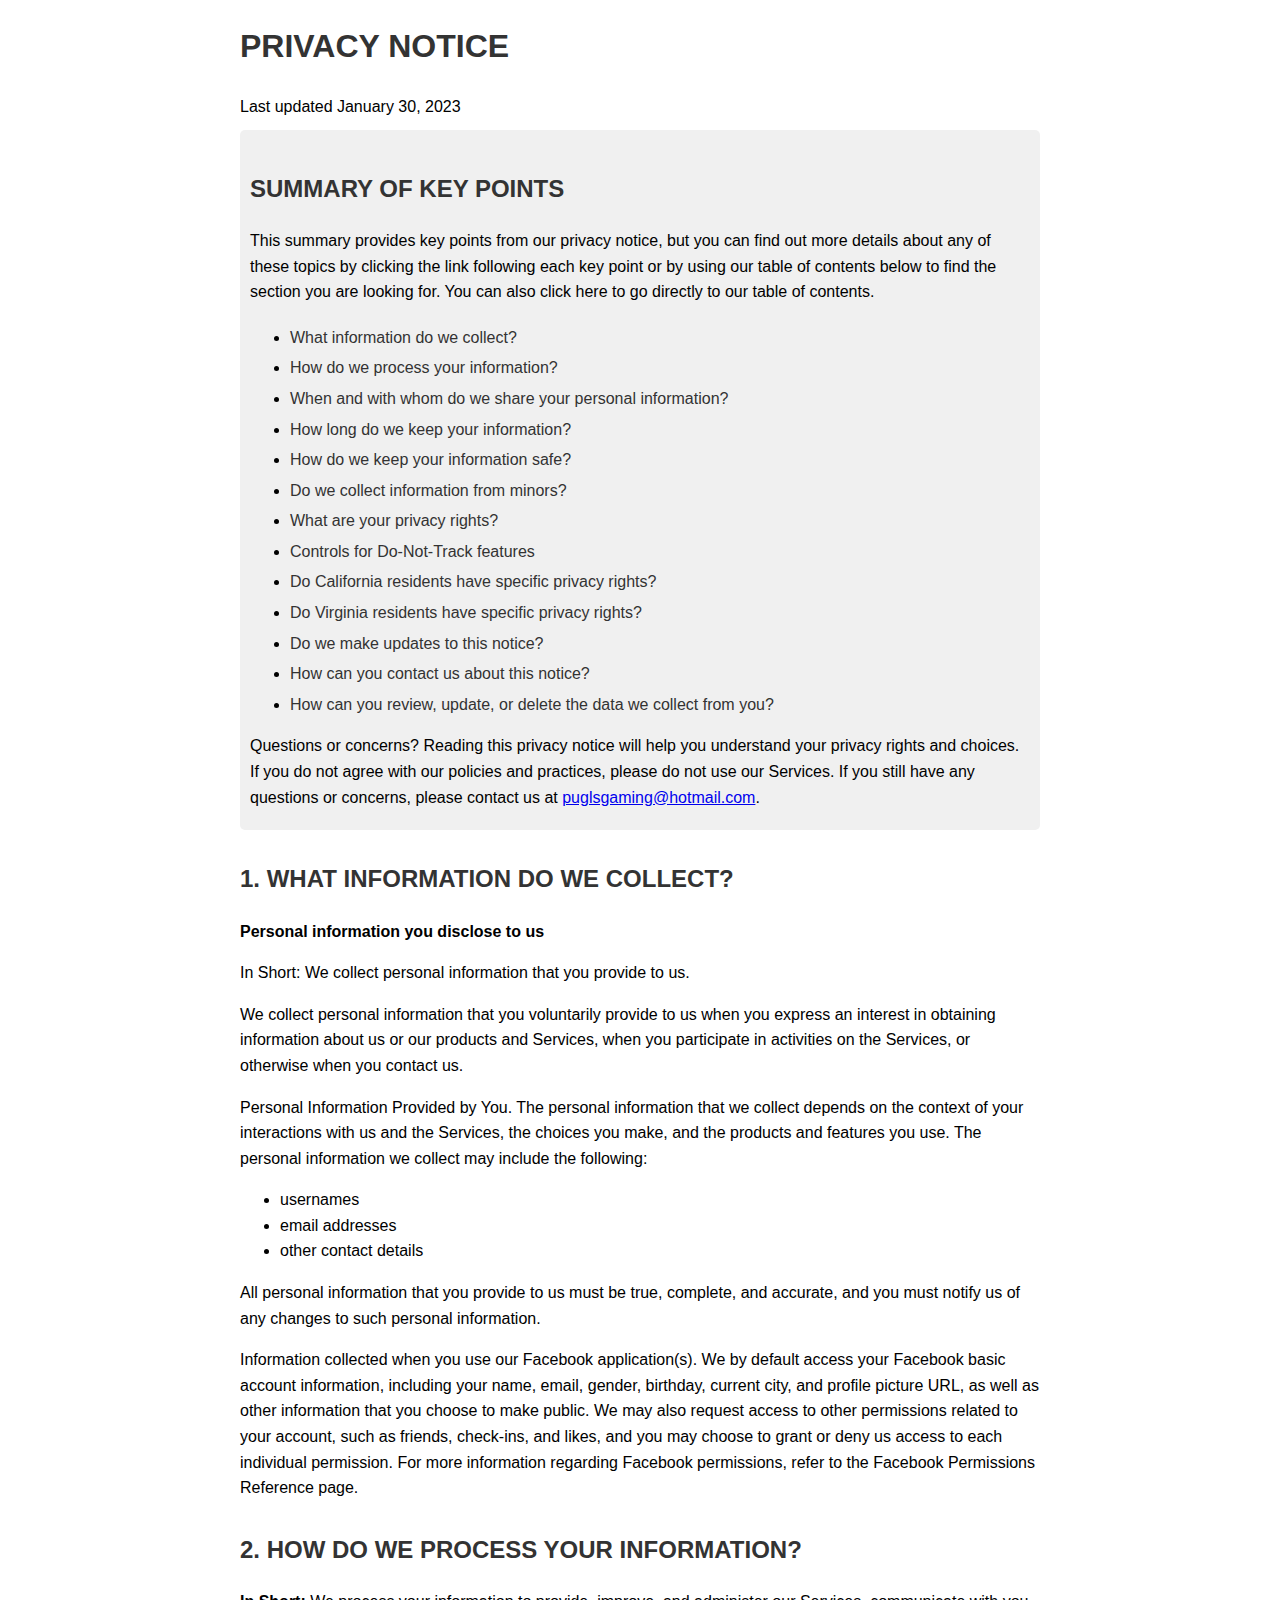
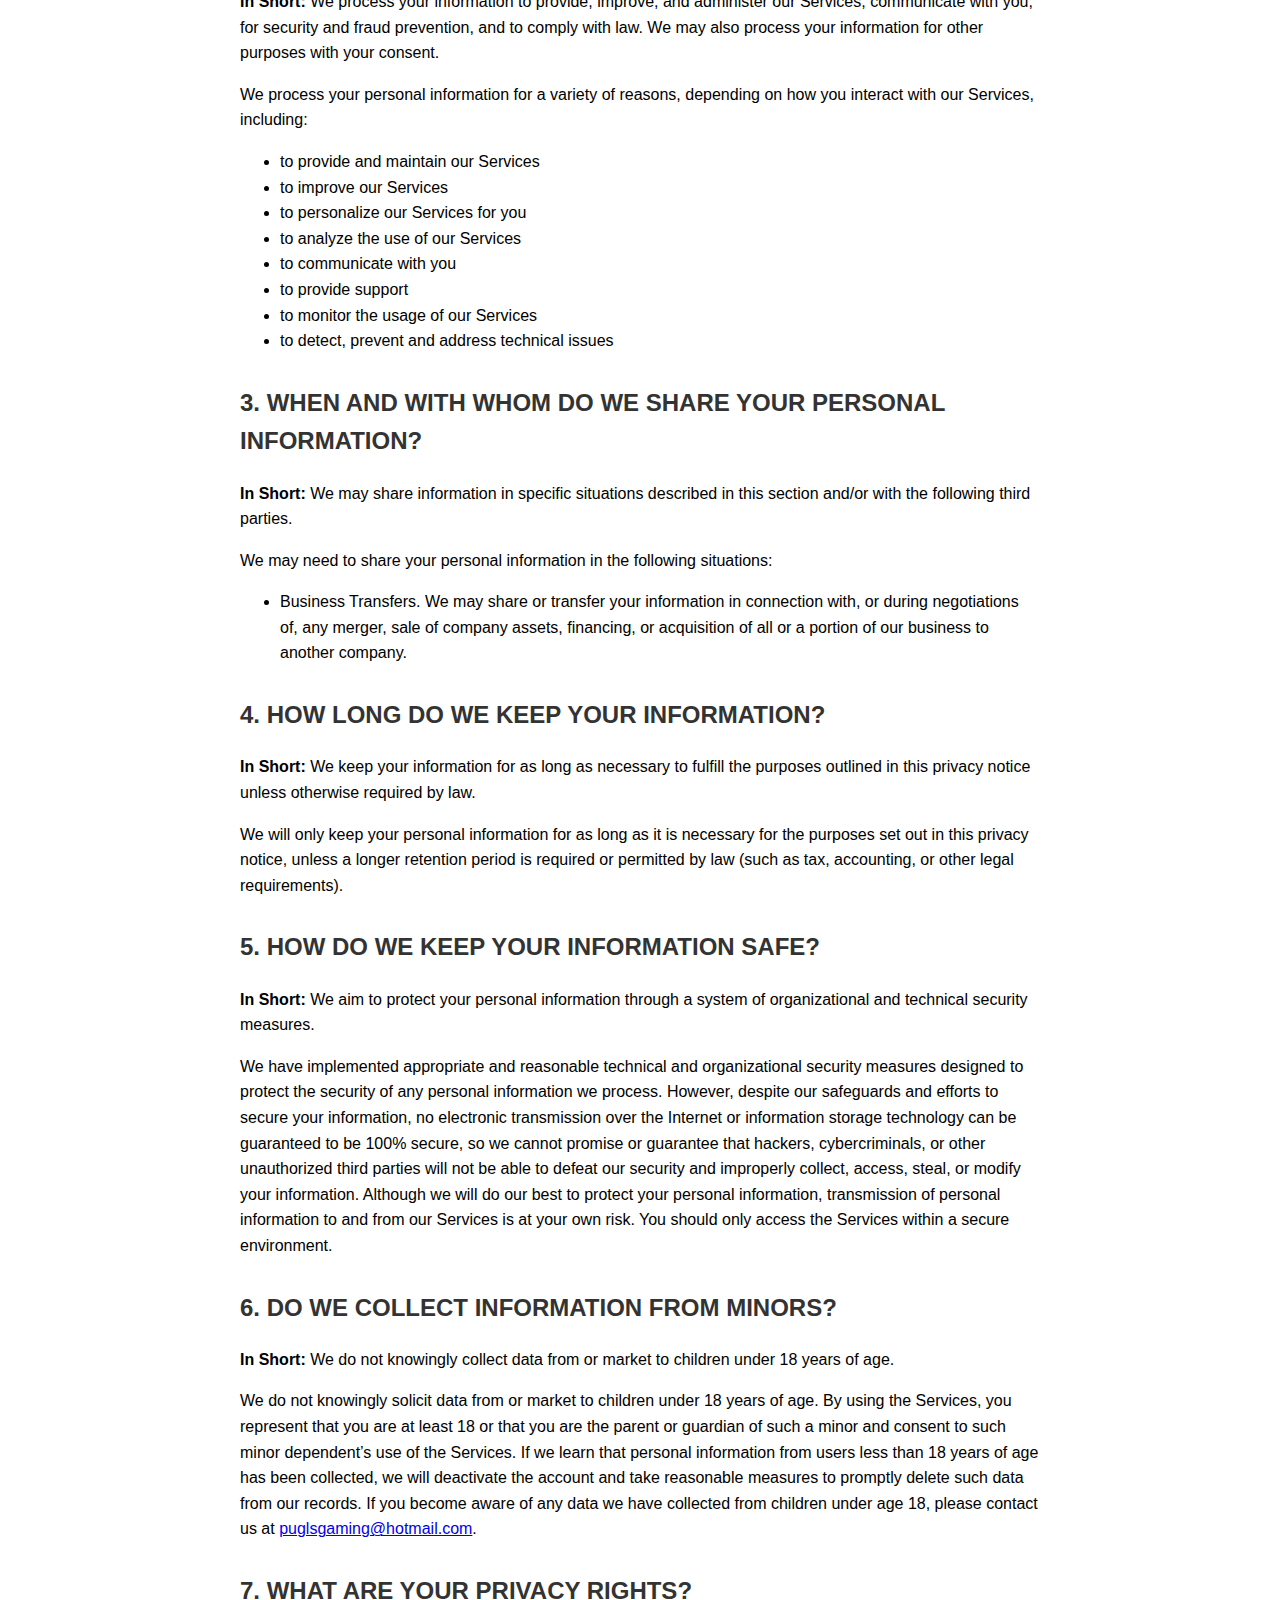
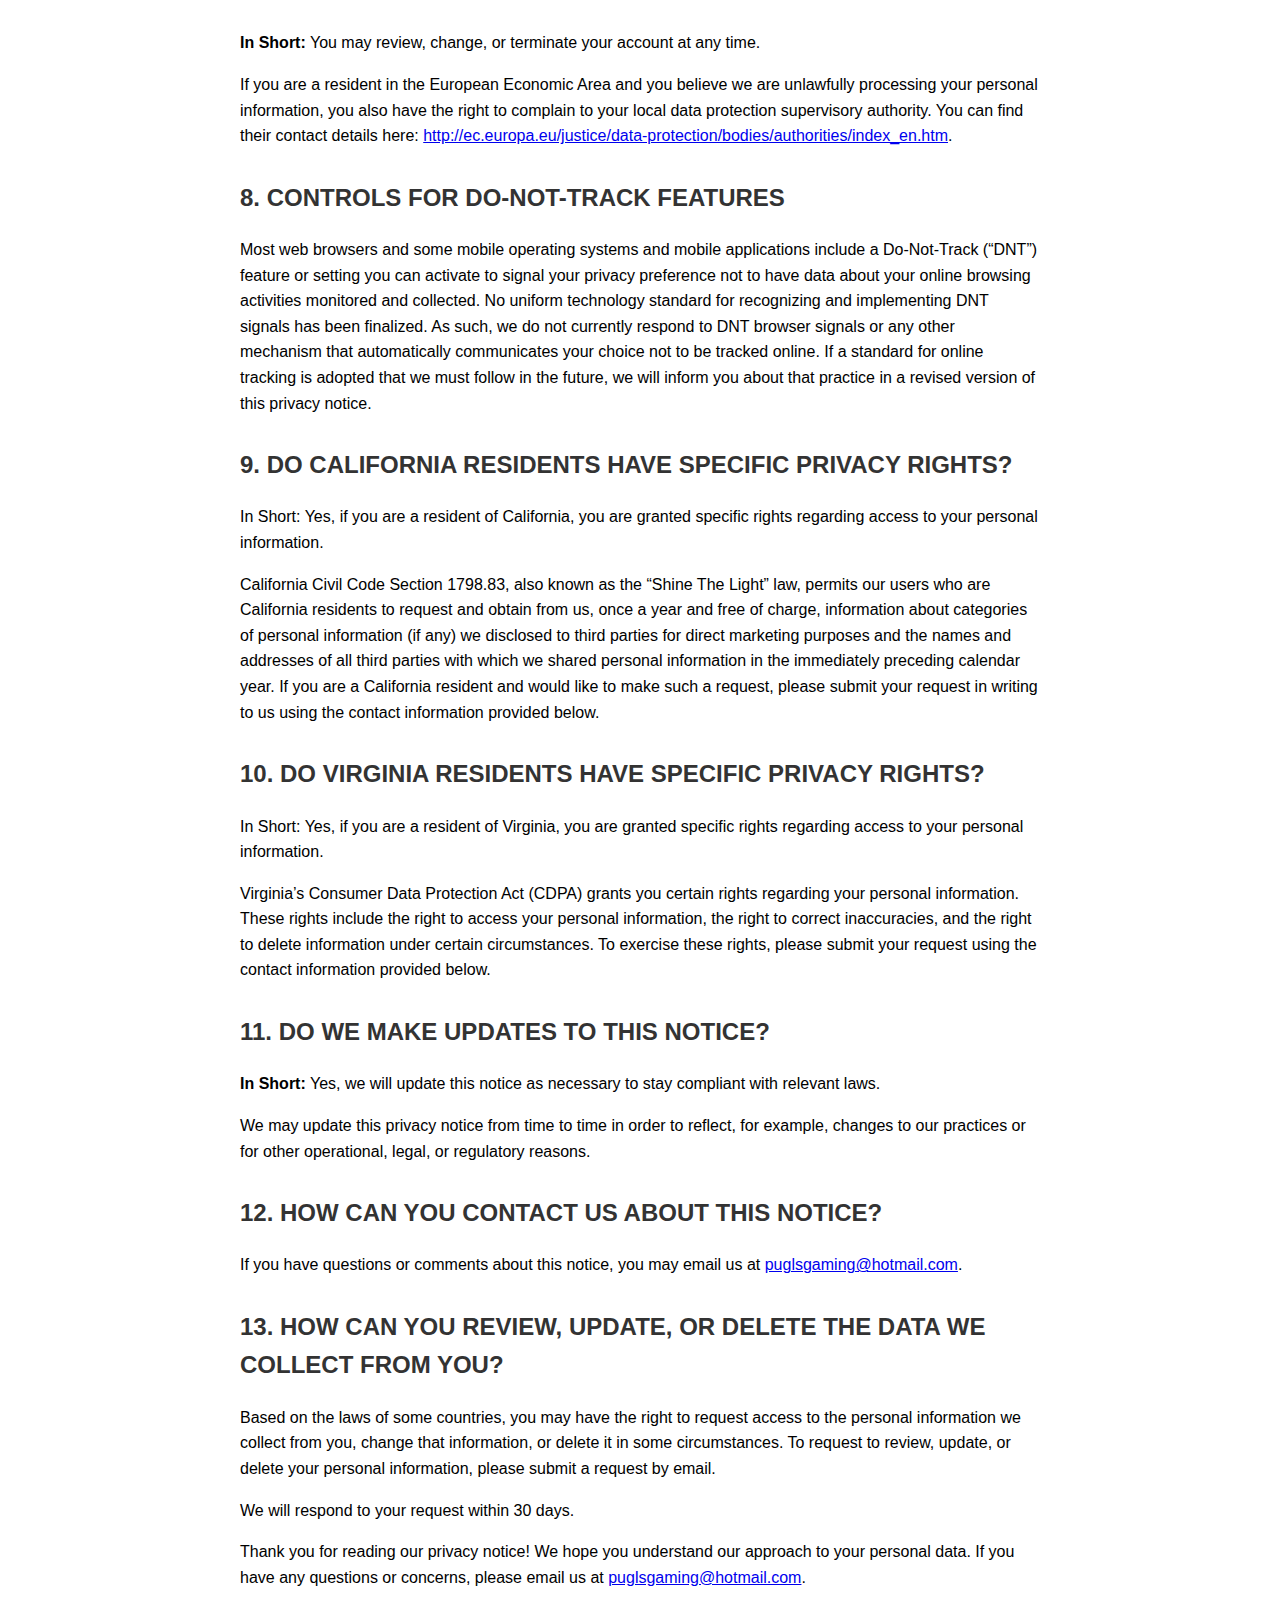
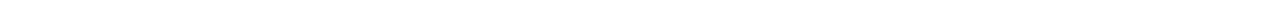
<file: privacy.html>
<!DOCTYPE html>
<html lang="en">

<head>
    <meta charset="UTF-8">
    <meta name="viewport" content="width=device-width, initial-scale=1.0">
    <title>Privacy Policy</title>
    <style>
        body {
            font-family: Arial, sans-serif;
            line-height: 1.6;
            margin: 20px;
            max-width: 800px;
            margin-left: auto;
            margin-right: auto;
        }

        h1,
        h2,
        h3 {
            color: #333;
        }

        h2 {
            margin-top: 30px;
        }

        p {
            margin-bottom: 10px;
        }

        .summary {
            background-color: #f0f0f0;
            padding: 10px;
            border-radius: 5px;
        }

        .toc {
            margin-top: 20px;
            margin-bottom: 10px;
        }

        .toc a {
            display: block;
            margin-bottom: 5px;
            text-decoration: none;
            color: #333;
        }

        .toc a:hover {
            text-decoration: underline;
        }
    </style>
</head>

<body>

    <header>
        <h1>PRIVACY NOTICE</h1>
        <p>Last updated January 30, 2023</p>
    </header>

    <div class="summary">
        <h2>SUMMARY OF KEY POINTS</h2>
        <p>This summary provides key points from our privacy notice, but you can find out more details about any of these
            topics by clicking the link following each key point or by using our table of contents below to find the
            section you are looking for. You can also click here to go directly to our table of contents.</p>

        <ul class="toc">
            <li><a href="#info-collect">What information do we collect?</a></li>
            <li><a href="#info-process">How do we process your information?</a></li>
            <li><a href="#info-share">When and with whom do we share your personal information?</a></li>
            <li><a href="#info-keep">How long do we keep your information?</a></li>
            <li><a href="#info-safe">How do we keep your information safe?</a></li>
            <li><a href="#info-minors">Do we collect information from minors?</a></li>
            <li><a href="#info-rights">What are your privacy rights?</a></li>
            <li><a href="#info-dnt">Controls for Do-Not-Track features</a></li>
            <li><a href="#info-california">Do California residents have specific privacy rights?</a></li>
            <li><a href="#info-virginia">Do Virginia residents have specific privacy rights?</a></li>
            <li><a href="#info-updates">Do we make updates to this notice?</a></li>
            <li><a href="#info-contact">How can you contact us about this notice?</a></li>
            <li><a href="#info-review">How can you review, update, or delete the data we collect from you?</a></li>
        </ul>

        <p>Questions or concerns? Reading this privacy notice will help you understand your privacy rights and choices. If
            you do not agree with our policies and practices, please do not use our Services. If you still have any
            questions or concerns, please contact us at <a href="mailto:puglsgaming@hotmail.com">puglsgaming@hotmail.com</a>.
        </p>
    </div>

    <section id="info-collect">
        <h2>1. WHAT INFORMATION DO WE COLLECT?</h2>
        <p><strong>Personal information you disclose to us</strong></p>
        <p>In Short: We collect personal information that you provide to us.</p>
        <p>We collect personal information that you voluntarily provide to us when you express an interest in obtaining
            information about us or our products and Services, when you participate in activities on the Services, or
            otherwise when you contact us.</p>
        <p>Personal Information Provided by You. The personal information that we collect depends on the context of your
            interactions with us and the Services, the choices you make, and the products and features you use. The
            personal information we collect may include the following:</p>
        <ul>
            <li>usernames</li>
            <li>email addresses</li>
            <li>other contact details</li>
        </ul>
        <p>All personal information that you provide to us must be true, complete, and accurate, and you must notify us of
            any changes to such personal information.</p>
        <p>Information collected when you use our Facebook application(s). We by default access your Facebook basic account
            information, including your name, email, gender, birthday, current city, and profile picture URL, as well as
            other information that you choose to make public. We may also request access to other permissions related to
            your account, such as friends, check-ins, and likes, and you may choose to grant or deny us access to each
            individual permission. For more information regarding Facebook permissions, refer to the Facebook Permissions
            Reference page.</p>
    </section>

    <section id="info-process">
        <h2>2. HOW DO WE PROCESS YOUR INFORMATION?</h2>
        <p><strong>In Short:</strong> We process your information to provide, improve, and administer our Services, communicate
            with you, for security and fraud prevention, and to comply with law. We may also process your information for
            other purposes with your consent.</p>
        <p>We process your personal information for a variety of reasons, depending on how you interact with our Services,
            including:</p>
        <ul>
            <li>to provide and maintain our Services</li>
            <li>to improve our Services</li>
            <li>to personalize our Services for you</li>
            <li>to analyze the use of our Services</li>
            <li>to communicate with you</li>
            <li>to provide support</li>
            <li>to monitor the usage of our Services</li>
            <li>to detect, prevent and address technical issues</li>
        </ul>
    </section>

    <section id="info-share">
        <h2>3. WHEN AND WITH WHOM DO WE SHARE YOUR PERSONAL INFORMATION?</h2>
        <p><strong>In Short:</strong> We may share information in specific situations described in this section and/or with the
            following third parties.</p>
        <p>We may need to share your personal information in the following situations:</p>
        <ul>
            <li>Business Transfers. We may share or transfer your information in connection with, or during negotiations
                of, any merger, sale of company assets, financing, or acquisition of all or a portion of our business to
                another company.</li>
        </ul>
    </section>

    <section id="info-keep">
        <h2>4. HOW LONG DO WE KEEP YOUR INFORMATION?</h2>
        <p><strong>In Short:</strong> We keep your information for as long as necessary to fulfill the purposes outlined in
            this privacy notice unless otherwise required by law.</p>
        <p>We will only keep your personal information for as long as it is necessary for the purposes set out in this
            privacy notice, unless a longer retention period is required or permitted by law (such as tax, accounting, or
            other legal requirements).</p>
    </section>

    <section id="info-safe">
        <h2>5. HOW DO WE KEEP YOUR INFORMATION SAFE?</h2>
        <p><strong>In Short:</strong> We aim to protect your personal information through a system of organizational and
            technical security measures.</p>
        <p>We have implemented appropriate and reasonable technical and organizational security measures designed to
            protect the security of any personal information we process. However, despite our safeguards and efforts to
            secure your information, no electronic transmission over the Internet or information storage technology can be
            guaranteed to be 100% secure, so we cannot promise or guarantee that hackers, cybercriminals, or other
            unauthorized third parties will not be able to defeat our security and improperly collect, access, steal, or
            modify your information. Although we will do our best to protect your personal information, transmission of
            personal information to and from our Services is at your own risk. You should only access the Services within
            a secure environment.</p>
    </section>

    <section id="info-minors">
        <h2>6. DO WE COLLECT INFORMATION FROM MINORS?</h2>
        <p><strong>In Short:</strong> We do not knowingly collect data from or market to children under 18 years of age.</p>
        <p>We do not knowingly solicit data from or market to children under 18 years of age. By using the Services, you
            represent that you are at least 18 or that you are the parent or guardian of such a minor and consent to such
            minor dependent’s use of the Services. If we learn that personal information from users less than 18 years of
            age has been collected, we will deactivate the account and take reasonable measures to promptly delete such
            data from our records. If you become aware of any data we have collected from children under age 18, please
            contact us at <a href="mailto:puglsgaming@hotmail.com">puglsgaming@hotmail.com</a>.</p>
    </section>

    <section id="info-rights">
        <h2>7. WHAT ARE YOUR PRIVACY RIGHTS?</h2>
        <p><strong>In Short:</strong> You may review, change, or terminate your account at any time.</p>
        <p>If you are a resident in the European Economic Area and you believe we are unlawfully processing your personal
            information, you also have the right to complain to your local data protection supervisory authority. You can
            find their contact details here: <a href="http://ec.europa.eu/justice/data-protection/bodies/authorities/index_en.htm">
                http://ec.europa.eu/justice/data-protection/bodies/authorities/index_en.htm</a>.</p>
    </section>

    <section id="info-dnt">
        <h2>8. CONTROLS FOR DO-NOT-TRACK FEATURES</h2>
        <p>Most web browsers and some mobile operating systems and mobile applications include a Do-Not-Track (“DNT”)
            feature or setting you can activate to signal your privacy preference not to have data about your online
            browsing activities monitored and collected. No uniform technology standard for recognizing and implementing
            DNT signals has been finalized. As such, we do not currently respond to DNT browser signals or any other
            mechanism that automatically communicates your choice not to be tracked online. If a standard for online
            tracking is adopted that we must follow in the future, we will inform you about that practice in a revised
            version of this privacy notice.</p>
    </section>

    <section id="info-california">
        <h2>9. DO CALIFORNIA RESIDENTS HAVE SPECIFIC PRIVACY RIGHTS?</h2>
        <p>In Short: Yes, if you are a resident of California, you are granted specific rights regarding access to your
            personal information.</p>
        <p>California Civil Code Section 1798.83, also known as the “Shine The Light” law, permits our users who are
            California residents to request and obtain from us, once a year and free of charge, information about categories
            of personal information (if any) we disclosed to third parties for direct marketing purposes and the names and
            addresses of all third parties with which we shared personal information in the immediately preceding calendar
            year. If you are a California resident and would like to make such a request, please submit your request in
            writing to us using the contact information provided below.</p>
    </section>

    <section id="info-virginia">
        <h2>10. DO VIRGINIA RESIDENTS HAVE SPECIFIC PRIVACY RIGHTS?</h2>
        <p>In Short: Yes, if you are a resident of Virginia, you are granted specific rights regarding access to your
            personal information.</p>
        <p>Virginia’s Consumer Data Protection Act (CDPA) grants you certain rights regarding your personal information.
            These rights include the right to access your personal information, the right to correct inaccuracies, and the
            right to delete information under certain circumstances. To exercise these rights, please submit your request
            using the contact information provided below.</p>
    </section>

    <section id="info-updates">
        <h2>11. DO WE MAKE UPDATES TO THIS NOTICE?</h2>
        <p><strong>In Short:</strong> Yes, we will update this notice as necessary to stay compliant with relevant laws.</p>
        <p>We may update this privacy notice from time to time in order to reflect, for example, changes to our practices
            or for other operational, legal, or regulatory reasons.</p>
    </section>

    <section id="info-contact">
        <h2>12. HOW CAN YOU CONTACT US ABOUT THIS NOTICE?</h2>
        <p>If you have questions or comments about this notice, you may email us at <a
                href="mailto:puglsgaming@hotmail.com">puglsgaming@hotmail.com</a>.</p>
    </section>

    <section id="info-review">
        <h2>13. HOW CAN YOU REVIEW, UPDATE, OR DELETE THE DATA WE COLLECT FROM YOU?</h2>
        <p>Based on the laws of some countries, you may have the right to request access to the personal information we
            collect from you, change that information, or delete it in some circumstances. To request to review, update, or
            delete your personal information, please submit a request by email.</p>
        <p>We will respond to your request within 30 days.</p>
    </section>

    <footer>
        <p>Thank you for reading our privacy notice! We hope you understand our approach to your personal data. If you have
            any questions or concerns, please email us at <a href="mailto:puglsgaming@hotmail.com">puglsgaming@hotmail.com</a>.
        </p>
    </footer>

</body>

</html>
</file>
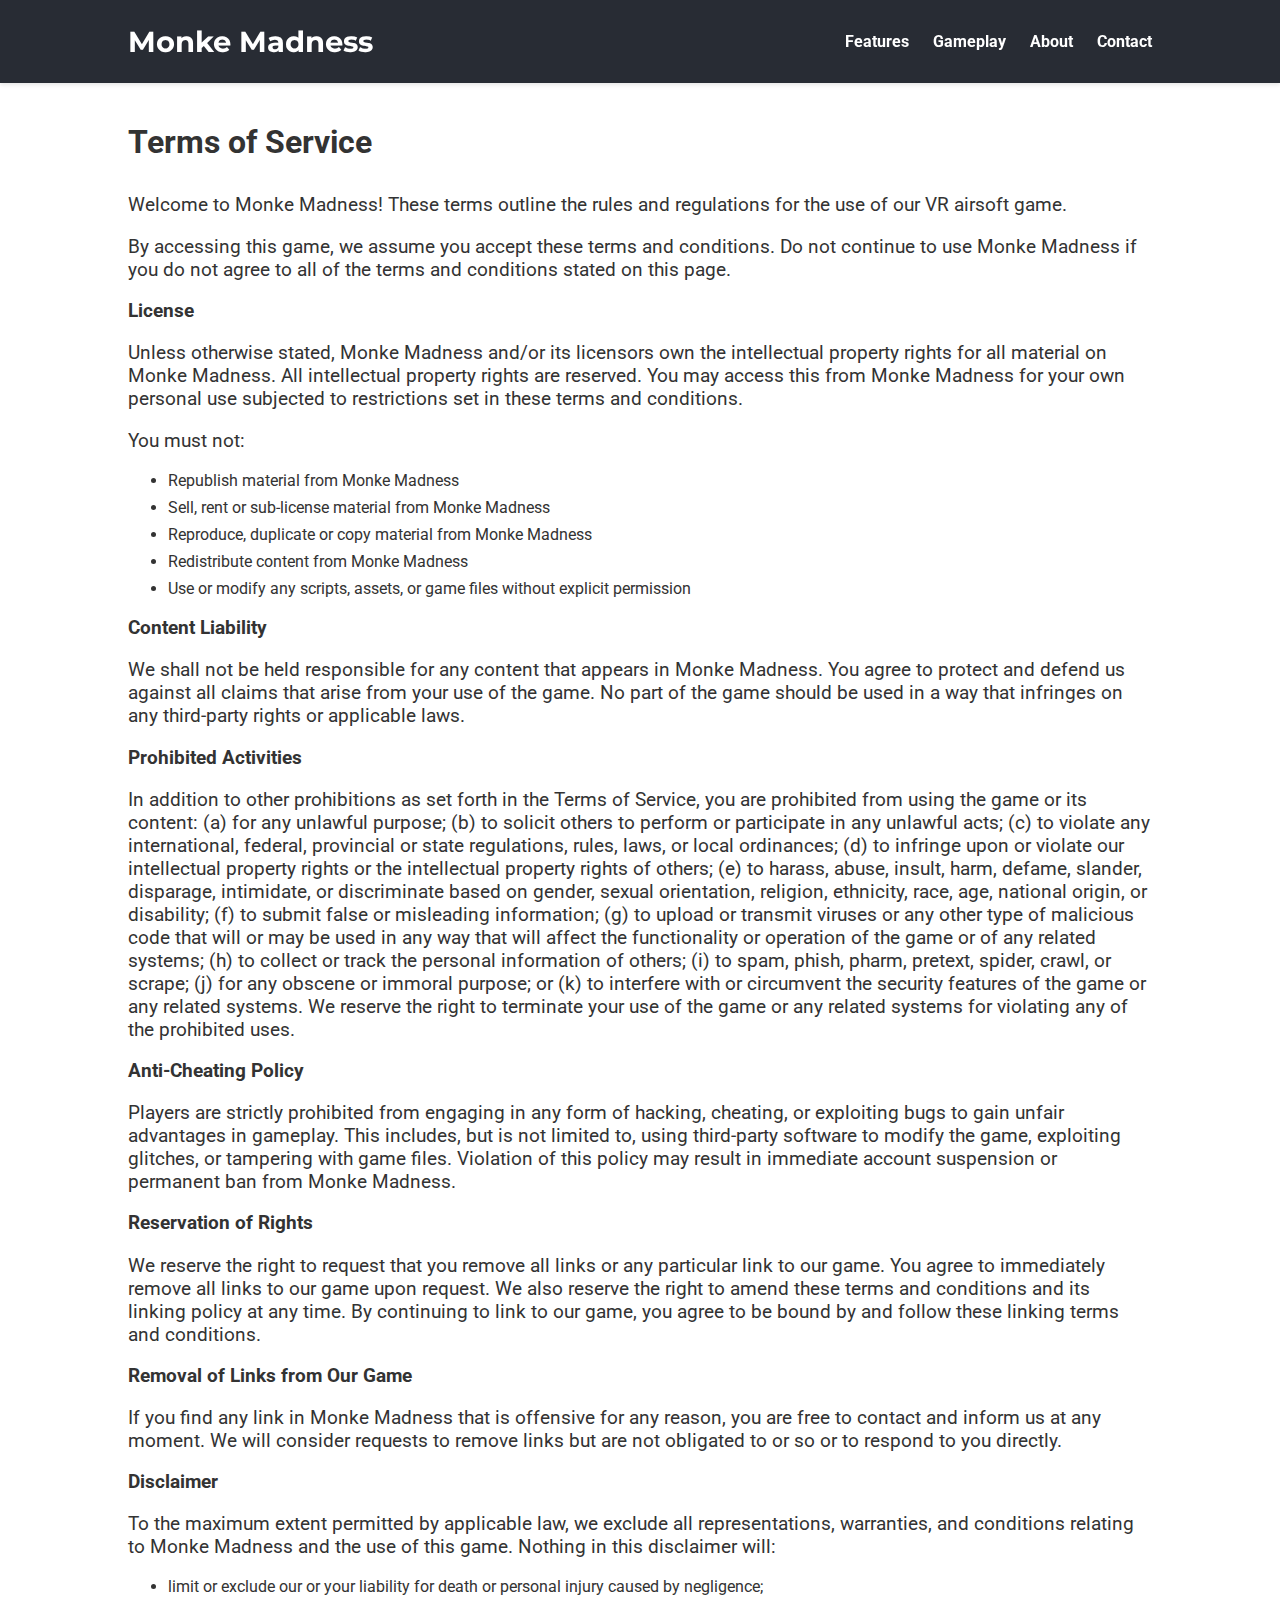
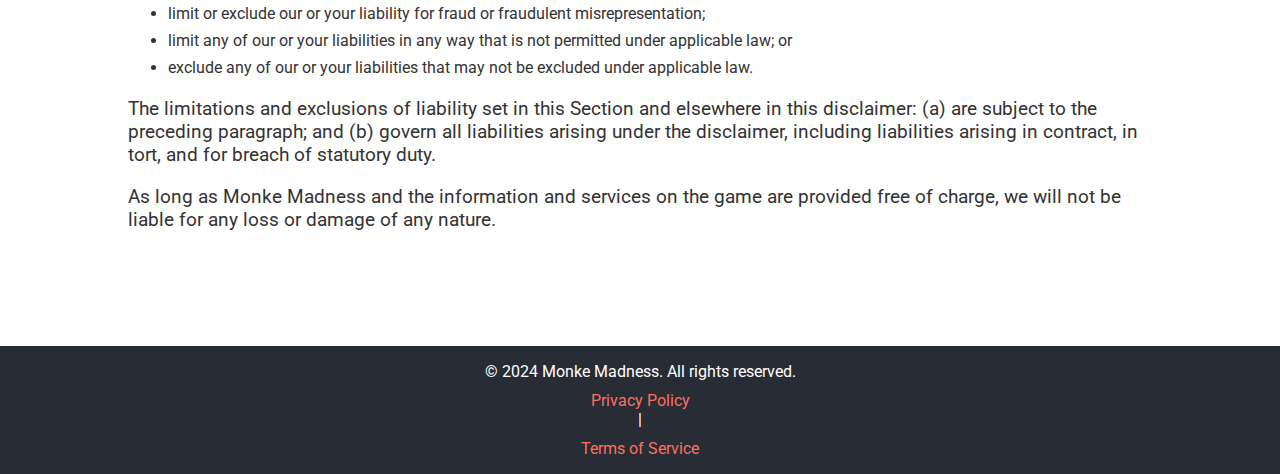
<file: tos.html>
<!DOCTYPE html>
<html lang="en">
<head>
    <meta charset="UTF-8">
    <meta name="viewport" content="width=device-width, initial-scale=1.0">
    <title>Terms of Service - Monke Madness</title>
    <link rel="stylesheet" href="style.css">
    <link href="https://fonts.googleapis.com/css2?family=Roboto:wght@400;700&family=Montserrat:wght@400;700&display=swap" rel="stylesheet">
</head>
<body>
    <header>
        <div class="container">
            <h1 class="logo">Monke Madness</h1>
            <nav>
                <ul>
                    <li><a href="#features">Features</a></li>
                    <li><a href="#gameplay">Gameplay</a></li>
                    <li><a href="#about">About</a></li>
                    <li><a href="#contact">Contact</a></li>
                </ul>
            </nav>
        </div>
    </header>
    <section class="tos-content">
        <div class="container">
            <h2>Terms of Service</h2>
            <p>Welcome to Monke Madness! These terms outline the rules and regulations for the use of our VR airsoft game.</p>
            <p>By accessing this game, we assume you accept these terms and conditions. Do not continue to use Monke Madness if you do not agree to all of the terms and conditions stated on this page.</p>
            
            <h3>License</h3>
            <p>Unless otherwise stated, Monke Madness and/or its licensors own the intellectual property rights for all material on Monke Madness. All intellectual property rights are reserved. You may access this from Monke Madness for your own personal use subjected to restrictions set in these terms and conditions.</p>
            <p>You must not:</p>
            <ul>
                <li>Republish material from Monke Madness</li>
                <li>Sell, rent or sub-license material from Monke Madness</li>
                <li>Reproduce, duplicate or copy material from Monke Madness</li>
                <li>Redistribute content from Monke Madness</li>
                <li>Use or modify any scripts, assets, or game files without explicit permission</li>
            </ul>

            <h3>Content Liability</h3>
            <p>We shall not be held responsible for any content that appears in Monke Madness. You agree to protect and defend us against all claims that arise from your use of the game. No part of the game should be used in a way that infringes on any third-party rights or applicable laws.</p>

            <h3>Prohibited Activities</h3>
            <p>In addition to other prohibitions as set forth in the Terms of Service, you are prohibited from using the game or its content: (a) for any unlawful purpose; (b) to solicit others to perform or participate in any unlawful acts; (c) to violate any international, federal, provincial or state regulations, rules, laws, or local ordinances; (d) to infringe upon or violate our intellectual property rights or the intellectual property rights of others; (e) to harass, abuse, insult, harm, defame, slander, disparage, intimidate, or discriminate based on gender, sexual orientation, religion, ethnicity, race, age, national origin, or disability; (f) to submit false or misleading information; (g) to upload or transmit viruses or any other type of malicious code that will or may be used in any way that will affect the functionality or operation of the game or of any related systems; (h) to collect or track the personal information of others; (i) to spam, phish, pharm, pretext, spider, crawl, or scrape; (j) for any obscene or immoral purpose; or (k) to interfere with or circumvent the security features of the game or any related systems. We reserve the right to terminate your use of the game or any related systems for violating any of the prohibited uses.</p>

            <h3>Anti-Cheating Policy</h3>
            <p>Players are strictly prohibited from engaging in any form of hacking, cheating, or exploiting bugs to gain unfair advantages in gameplay. This includes, but is not limited to, using third-party software to modify the game, exploiting glitches, or tampering with game files. Violation of this policy may result in immediate account suspension or permanent ban from Monke Madness.</p>

            <h3>Reservation of Rights</h3>
            <p>We reserve the right to request that you remove all links or any particular link to our game. You agree to immediately remove all links to our game upon request. We also reserve the right to amend these terms and conditions and its linking policy at any time. By continuing to link to our game, you agree to be bound by and follow these linking terms and conditions.</p>

            <h3>Removal of Links from Our Game</h3>
            <p>If you find any link in Monke Madness that is offensive for any reason, you are free to contact and inform us at any moment. We will consider requests to remove links but are not obligated to or so or to respond to you directly.</p>

            <h3>Disclaimer</h3>
            <p>To the maximum extent permitted by applicable law, we exclude all representations, warranties, and conditions relating to Monke Madness and the use of this game. Nothing in this disclaimer will:</p>
            <ul>
                <li>limit or exclude our or your liability for death or personal injury caused by negligence;</li>
                <li>limit or exclude our or your liability for fraud or fraudulent misrepresentation;</li>
                <li>limit any of our or your liabilities in any way that is not permitted under applicable law; or</li>
                <li>exclude any of our or your liabilities that may not be excluded under applicable law.</li>
            </ul>
            <p>The limitations and exclusions of liability set in this Section and elsewhere in this disclaimer: (a) are subject to the preceding paragraph; and (b) govern all liabilities arising under the disclaimer, including liabilities arising in contract, in tort, and for breach of statutory duty.</p>

            <p>As long as Monke Madness and the information and services on the game are provided free of charge, we will not be liable for any loss or damage of any nature.</p>
        </div>
    </section>
    <footer>
        <div class="container">
            <p>&copy; 2024 Monke Madness. All rights reserved.</p>
            <p><a href="privacy.html">Privacy Policy</a> | <a href="tos.html">Terms of Service</a></p>
        </div>
    </footer>
</body>
</html>
</file>
<file: style.css>
/* General Styles */
body {
    font-family: 'Roboto', sans-serif;
    margin: 0;
    padding: 0;
    color: #333;
    background-color: #f4f4f4;
}

.container {
    width: 80%;
    max-width: 1200px;
    margin: 0 auto;
}

.silly {
    color: #000;
}

header {
    background-color: #282c34;
    color: #fff;
    padding: 1em 0;
    position: fixed;
    width: 100%;
    top: 0;
    z-index: 1000;
    box-shadow: 0 2px 4px rgba(0, 0, 0, 0.1);
}

header .container {
    display: flex;
    justify-content: space-between;
    align-items: center;
}

header .logo {
    font-family: 'Montserrat', sans-serif;
    font-size: 1.8em;
    margin: 0;
}

header nav ul {
    list-style: none;
    padding: 0;
    display: flex;
}

header nav ul li {
    margin-left: 1.5em;
}

header nav ul li a {
    color: #fff;
    text-decoration: none;
    font-weight: 700;
    transition: color 0.3s;
}

header nav ul li a:hover {
    color: #ff6f61;
}

/* Hero Section */
.hero {
    background: url('hero-image.jpg') no-repeat center center/cover;
    color: #fff;
    padding: 8em 0;
    text-align: center;
    display: flex;
    flex-direction: column;
    justify-content: center;
    align-items: center;
    position: relative;
    top: 70px;
}

.hero h2 {
    font-size: 2.5em;
    margin-bottom: 0.5em;
    animation: fadeInDown 1s ease-in-out;
}

.hero p {
    font-size: 1.2em;
    margin-bottom: 1em;
    animation: fadeInUp 1s ease-in-out;
}

.hero .btn {
    background-color: #ff6f61;
    color: #fff;
    padding: 0.75em 1.5em;
    text-decoration: none;
    border-radius: 5px;
    transition: background-color 0.3s;
    animation: fadeIn 2s ease-in-out;
}

.hero .btn:hover {
    background-color: #e55a50;
}

/* Features Section */
.features {
    padding: 6em 0;
    text-align: center;
    background-color: #fff;
}

.features h2 {
    font-size: 2em;
    margin-bottom: 2em;
}

.features .feature-list {
    display: flex;
    justify-content: space-around;
    flex-wrap: wrap;
}

.features .feature {
    flex: 1;
    padding: 1.5em;
    margin: 1em;
    background-color: #f4f4f4;
    border-radius: 10px;
    box-shadow: 0 4px 6px rgba(0, 0, 0, 0.1);
    transition: transform 0.3s, box-shadow 0.3s;
}

.features .feature h3 {
    margin-top: 0;
    font-size: 1.5em;
}

.features .feature p {
    font-size: 1em;
}

.features .feature:hover {
    transform: translateY(-10px);
    box-shadow: 0 8px 12px rgba(0, 0, 0, 0.1);
}

/* Gameplay Section */
.gameplay {
    padding: 6em 0;
    text-align: center;
    background-color: #f9f9f9;
}

.gameplay h2 {
    font-size: 2em;
    margin-bottom: 1em;
}

.gameplay p {
    font-size: 1.2em;
    margin-bottom: 0;
}

/* About Section */
.about {
    padding: 6em 0;
    text-align: center;
    background-color: #fff;
}

.about h2 {
    font-size: 2em;
    margin-bottom: 1em;
}

.about p {
    font-size: 1.2em;
}

/* Contact Section */
.contact {
    padding: 6em 0;
    text-align: center;
    background-color: #f9f9f9;
}

.contact h2 {
    font-size: 2em;
    margin-bottom: 1em;
}

.contact p {
    font-size: 1.2em;
}

.contact a {
    color: #ff6f61;
    text-decoration: none;
    font-weight: bold;
}

/* Footer */
footer {
    background-color: #282c34;
    color: #fff;
    text-align: center;
    padding: 1em 0;
    position: relative;
    bottom: 0;
    width: 100%;
}

footer p {
    margin: 0;
    font-size: 1em;
}

footer a {
    color: #ff6f61;
    text-decoration: none;
    margin-top: 10px;
    display: block;
}

footer a:hover {
    color: #e55a50;
}

/* Terms of Service (TOS) Page */
.tos-content {
    padding: 6em 0;
    text-align: left;
    background-color: #fff;
}

.tos-content h2 {
    font-size: 2em;
    margin-bottom: 1em;
}

.tos-content p {
    font-size: 1.2em;
    margin-bottom: 1em;
    text-align: left;
}

.tos-content ul {
    text-align: left;
}

.tos-content ul li {
    font-size: 1em;
    margin-bottom: 0.5em;
}

.tos-content .highlight {
    color: #ff6f61;
    font-weight: bold;
}

.tos-content .important {
    font-weight: bold;
}
</file>
